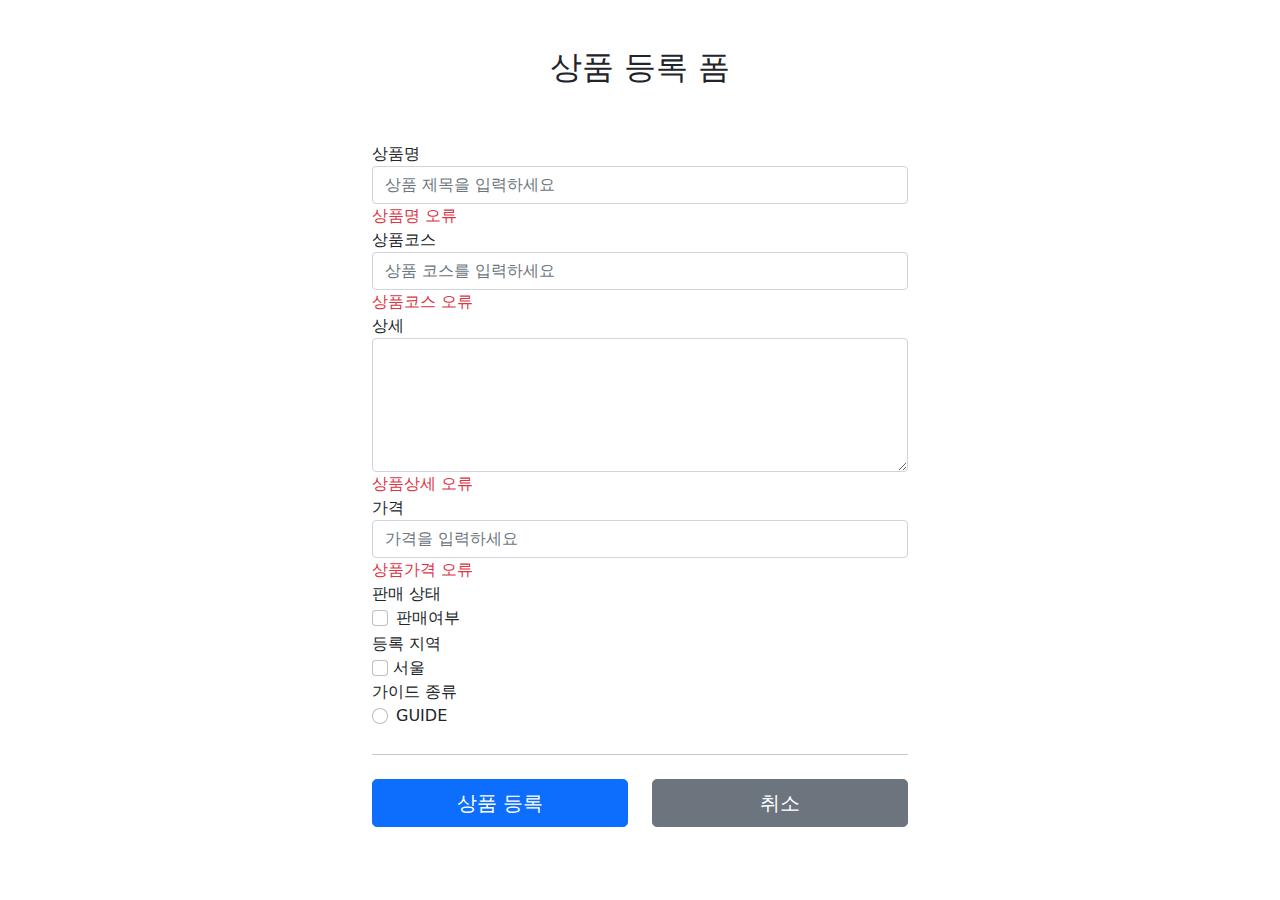
<file: src/main/resources/templates/form/addForm.html>
<!DOCTYPE HTML>
<html xmlns:th="http://www.thymeleaf.org">
<head>
    <meta charset="utf-8">
    <link th:href="@{/css/bootstrap.min.css}"
          href="../css/bootstrap.min.css" rel="stylesheet">
    <style>
        .container {
            max-width: 560px;
        }
        .field-error{
            border-color: #dc3545;
            color: #dc3545;
        }
    </style>
</head>
<body>

<div class="container" >

    <div class="py-5 text-center">
        <h2 th:text="#{page.addItem}">상품 등록 폼</h2>
    </div>

    <form action="item.html" th:action method="post" th:object="${item}">

        <div>
            <label for="itemName" th:text="#{label.item.name}">상품명</label>
            <input type="text" id="itemName" th:field="*{itemName}"
                   th:errorclass="field-error" class="form-control" placeholder="상품 제목을 입력하세요">
            <div class="field-error" th:errors="*{itemName}">
                상품명 오류
            </div>
        </div>
        <div>
            <label for="itemCourse" th:text="#{label.item.course}">상품코스</label>
            <input type="text" id="itemCourse" th:field="*{itemCourse}"
                   th:errorclass="field-error" class="form-control" placeholder="상품 코스를 입력하세요">
           <div class="field-error" th:errors="*{itemCourse}">
                상품코스 오류
            </div>
        </div>
        <div>
            <label for="detail" th:text="#{label.item.detail}">상세</label>
            <textarea cols="5" rows="5" id="detail" th:field="*{detail}" class="form-control"></textarea>
            <div class="field-error" th:errors="*{detail}">
                상품상세 오류
            </div>
        </div>
        <div>
            <label for="price" th:text="#{label.item.price}">가격</label>
            <input type="text" id="price" th:field="*{price}"
                   th:errorclass="field-error" class="form-control" placeholder="가격을 입력하세요">
            <div class="field-error" th:errors="*{price}">
                상품가격 오류
            </div>
        </div>

        <!-- single checkBox -->
        <div>판매 상태</div>
        <div>
            <div class="form-check">
                <input type="checkbox" id="open"  th:field="*{open}" class="form-check-input" placeholder="판매여부를 확인해주세요">
                <label for="open"class="form-check-label">판매여부</label>
            </div>
        </div>

        <!-- multi checkBox -->
        <div>등록 지역</div>
        <div th:each="region : ${regions}" th:value="${region.key}" class="form-check-inline">
            <input type="checkbox" th:field="*{regions}" th:value="${region.key}" class="form-check-input">
            <label th:for="${#ids.prev('regions')}"
                   th:text="${region.value}" class="form-check-label">서울</label>
        </div>

        <!-- radio button-->
        <div>가이드 종류</div>
        <div th:each="type : ${itemTypes}" class="form-check form-check-inline">
            <input type="radio" th:field="*{itemType}" th:value="${type.name()}" class="form-check-input">
            <label th:for="${#ids.prev('itemType')}" th:text="${type.description}" class="form-check-label">
                GUIDE
            </label>
        </div>
        <hr class="my-4">

        <div class="row">
            <div class="col">
                <button class="w-100 btn btn-primary btn-lg" type="submit" th:text="#{button.save}">상품 등록</button>
            </div>
            <div class="col">
                <button class="w-100 btn btn-secondary btn-lg"
                        onclick="location.href='items.html'"
                        th:onclick="|location.href='@{/form/items}'|"
                        type="button" th:text="#{button.cancel}">취소</button>
            </div>
        </div>

    </form>

</div> <!-- /container -->
</body>
</html>
</file>
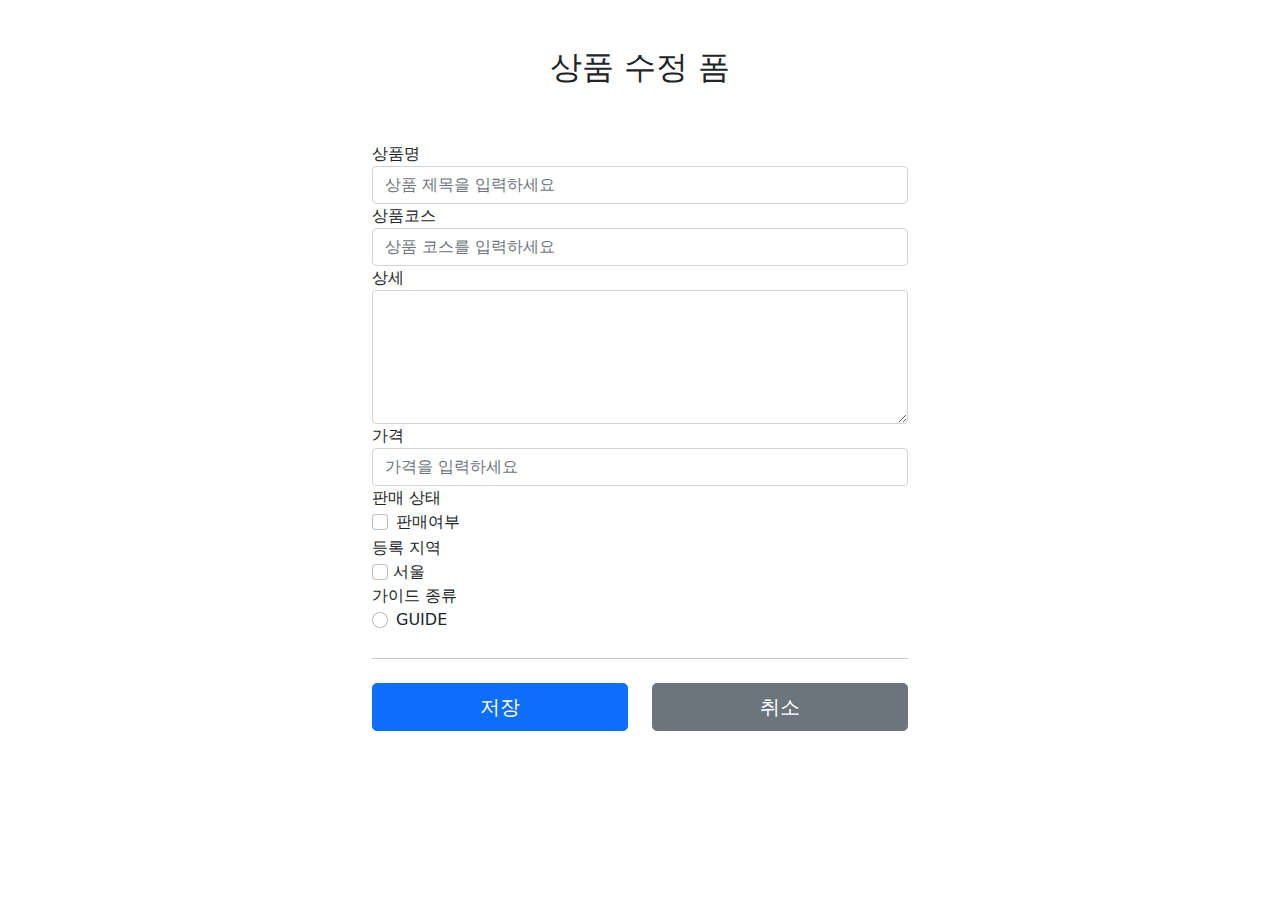
<file: src/main/resources/templates/form/editForm.html>
<!DOCTYPE HTML>
<html xmlns:th="http://www.thymeleaf.org">
<head>
    <meta charset="utf-8">
    <link th:href="@{/css/bootstrap.min.css}"
          href="../css/bootstrap.min.css" rel="stylesheet">
    <style>
        .container {
            max-width: 560px;
        }
    </style>
</head>
<body>

<div class="container">

    <div class="py-5 text-center">
        <h2 th:text="#{page.updateItem}">상품 수정 폼</h2>
    </div>

        <form action="item.html" th:action method="post" th:object="${item}">
            <div>
                <label for="itemName" th:text="#{label.item.name}">상품명</label>
                <input type="text" id="itemName" th:field="*{itemName}" class="form-control" placeholder="상품 제목을 입력하세요">
            </div>
            <div>
                <label for="itemCourse"th:text="#{label.item.course}">상품코스</label>
                <input type="text" id="itemCourse" th:field="*{itemCourse}" class="form-control" placeholder="상품 코스를 입력하세요">
            </div>
            <div>
                <label for="detail" th:text="#{label.item.detail}">상세</label>
                <textarea cols="5" rows="5" id="detail" th:field="*{detail}" class="form-control"></textarea>
            </div>
            <div>
                <label for="price" th:text="#{label.item.price}">가격</label>
                <input type="text" id="price" th:field="*{price}" class="form-control" placeholder="가격을 입력하세요">
            </div>

            <!-- single checkBox -->
            <div>판매 상태</div>
            <div>
                <div class="form-check">
                    <input type="checkbox" id="open"  th:field="*{open}" class="form-check-input" placeholder="판매여부를 확인해주세요">
                    <label for="open"class="form-check-label">판매여부</label>
                </div>
            </div>

            <!-- multi checkBox -->
            <div>등록 지역</div>
            <div th:each="region : ${regions}" th:value="${region.key}" class="form-check-inline">
                <input type="checkbox" th:field="*{regions}" th:value="${region.key}" class="form-check-input">
                <label th:for="${#ids.prev('regions')}"
                       th:text="${region.value}" class="form-check-label">서울</label>
            </div>

            <!-- radio button-->
            <div>가이드 종류</div>
            <div th:each="type : ${itemTypes}" class="form-check form-check-inline">
                <input type="radio" th:field="*{itemType}" th:value="${type.name()}" class="form-check-input">
                <label th:for="${#ids.prev('itemType')}" th:text="${type.description}" class="form-check-label">
                    GUIDE
                </label>
            </div>
        <hr class="my-4">

        <div class="row">
            <div class="col">
                <button class="w-100 btn btn-primary btn-lg" type="submit">저장</button>
            </div>
            <div class="col">
                <button class="w-100 btn btn-secondary btn-lg"
                        onclick="location.href='item.html'"
                        th:onclick="|location.href='@{/form/items/{itemId}(itemId=${item.id})}'|"
                        type="button">취소</button>
            </div>
        </div>

    </form>

</div> <!-- /container -->
</body>
</html>
</file>
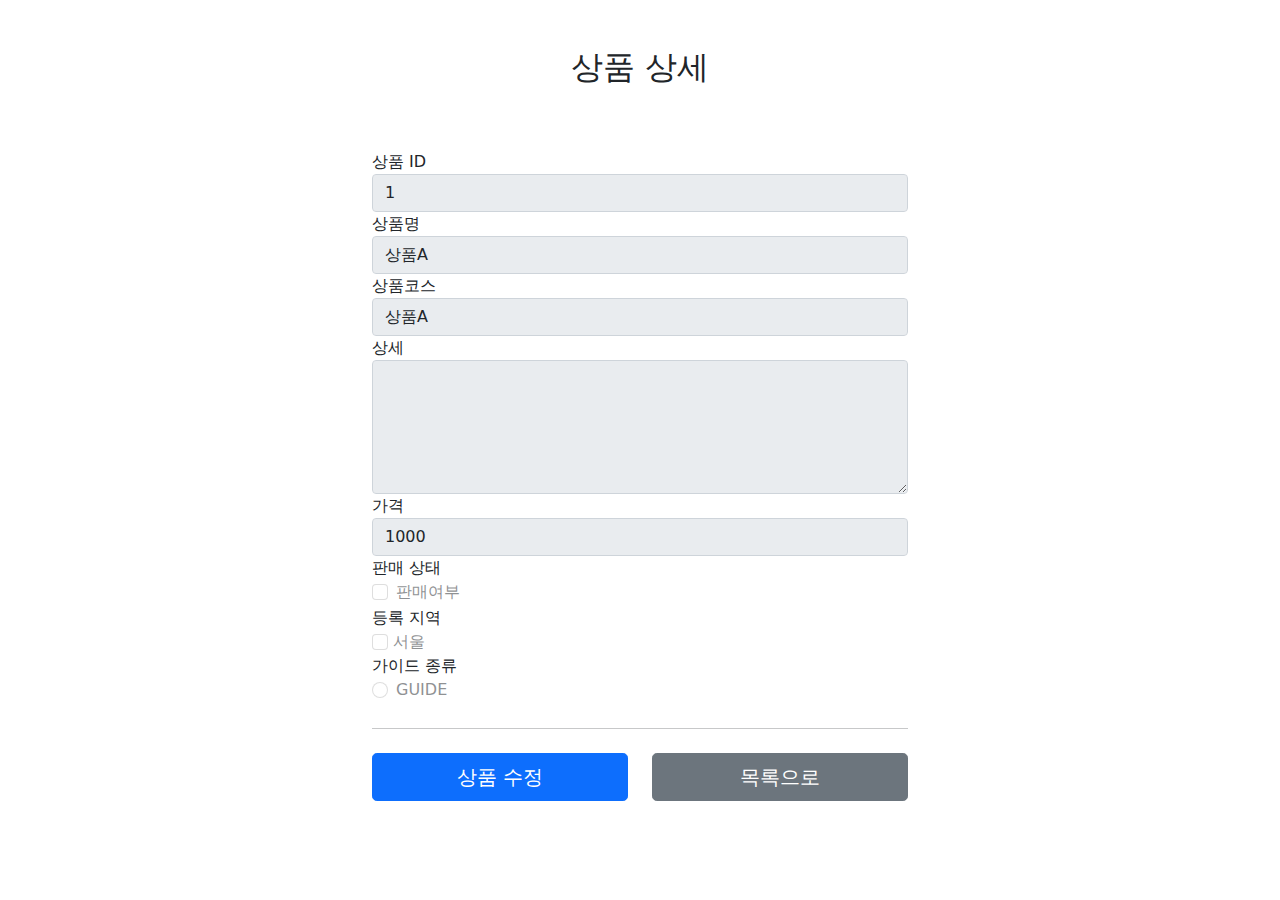
<file: src/main/resources/templates/form/item.html>
<!DOCTYPE HTML>
<html xmlns:th="http://www.thymeleaf.org">
<head>
    <meta charset="utf-8">
    <link th:href="@{/css/bootstrap.min.css}"
            href="../css/bootstrap.min.css" rel="stylesheet">
    <style>
        .container {
            max-width: 560px;
        }
    </style>
</head>
<body>

<div class="container">

    <div class="py-5 text-center">
        <h2 th:text="#{page.item}">상품 상세</h2>
    </div>

    <!-- 추가 -->
    <h2 th:if="${param.status}" th:text="'저장 완료'"></h2>

    <div>
        <label for="itemId" th:text="#{label.item.id}">상품 ID</label>
        <input type="text" id="itemId" name="itemId" class="form-control" value="1" th:value="${item.id}" readonly>
    </div>
    <div>
        <label for="itemName" th:text="#{label.item.name}">상품명</label>
        <input type="text" id="itemName" name="itemName" class="form-control" value="상품A" th:value="${item.itemName}" readonly>
    </div>
    <div>
        <label for="itemCourse" th:text="#{label.item.course}">상품코스</label>
        <input type="text" id="itemCourse" name="itemCourse" class="form-control" value="상품A" th:value="${item.itemName}" readonly>
    </div>
    <div>
        <label for="detail" th:text="#{label.item.detail}">상세</label>
        <textarea cols="5" rows="5" id="detail" name="detail" class="form-control" th:text="${item.detail}" th:value="${item.detail}" readonly></textarea>
    </div>
    <div>
        <label for="price" th:text="#{label.item.price}">가격</label>
        <input type="text" id="price" name="price" class="form-control" value="1000" th:value="${item.price}" readonly>
    </div>

    <div>판매 상태</div>
    <div>
        <div class="form-check">
            <input type="checkbox" id="open" th:field="${item.open}" class="form-check-input" placeholder="판매여부를 확인해주세요" disabled>
            <label for="open"class="form-check-label">판매여부</label>
        </div>
    </div>

    <div>
        <div>등록 지역</div>
        <div th:each="region : ${regions}" th:value="${region.key}" class="form-check-inline">
            <input type="checkbox" th:field="${item.regions}" th:value="${region.key}" class="form-check-input" disabled>
            <label th:for="${#ids.prev('regions')}"
                   th:text="${region.value}" class="form-check-label">서울</label>
        </div>
    </div>

    <!-- radio button-->
    <div>가이드 종류</div>
    <div th:each="type : ${itemTypes}" class="form-check form-check-inline">
        <input type="radio" th:field="${item.itemType}" th:value="${type.name()}" class="form-check-input" disabled>
        <label th:for="${#ids.prev('itemType')}" th:text="${type.description}" class="form-check-label">
            GUIDE
        </label>
    </div>

    <hr class="my-4">

    <div class="row">
        <div class="col">
            <button class="w-100 btn btn-primary btn-lg"
                    onclick="location.href='editForm.html'"
                    th:onclick="|location.href='@{/form/items/{itemId}/edit(itemId=${item.id})}'|"
                    type="button" th:text="#{button.save}">상품 수정</button>
        </div>
        <div class="col">
            <button class="w-100 btn btn-secondary btn-lg"
                    onclick="location.href='items.html'"
                    th:onclick="|location.href='@{/}'|"
                    type="button" th:text="#{button.cancel}">목록으로</button>
        </div>
    </div>

</div> <!-- /container -->
</body>
</html>
</file>
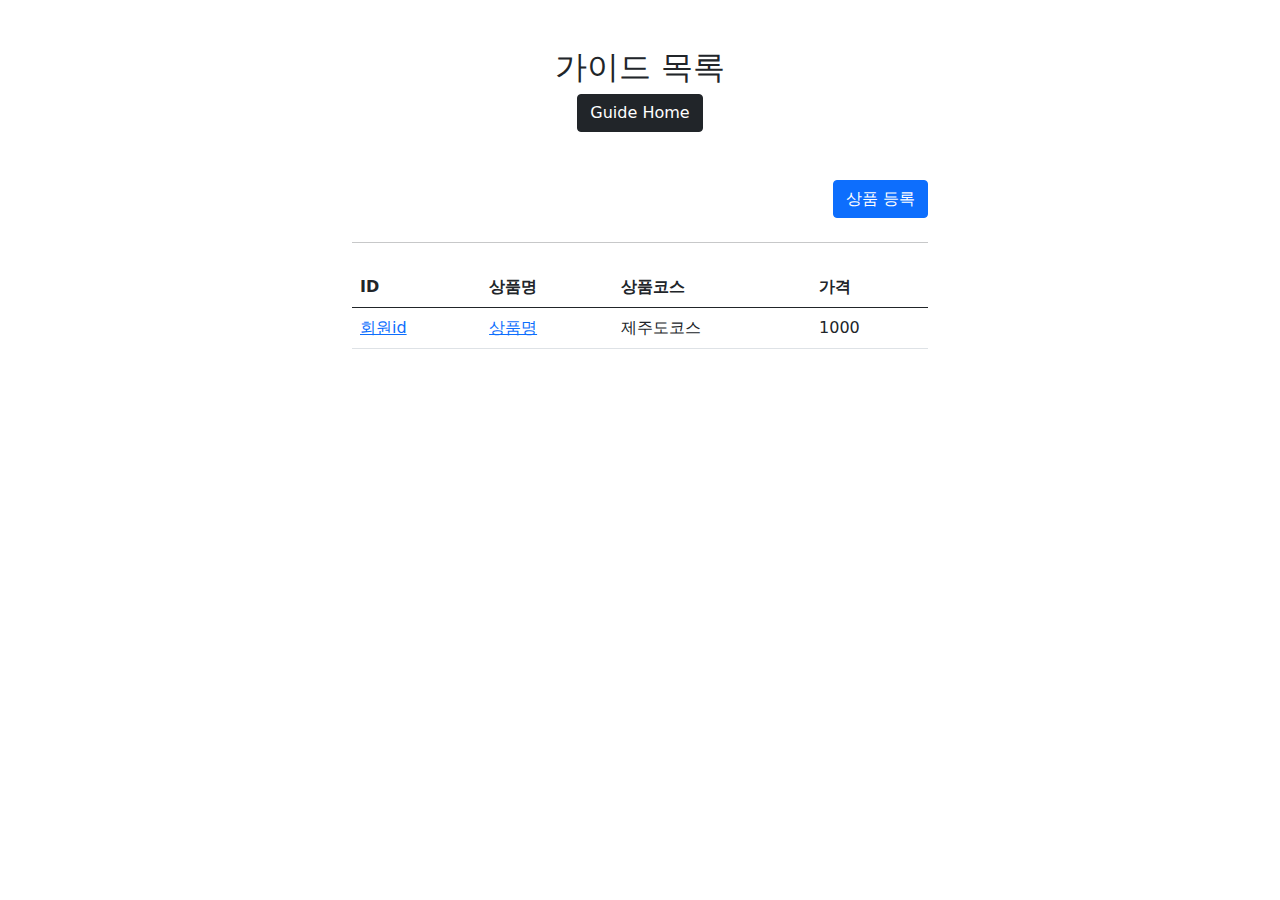
<file: src/main/resources/templates/form/items.html>
<!DOCTYPE HTML>
<html xmlns:th="http://www.thymeleaf.org">
<head>
    <meta charset="utf-8">
    <link th:href="@{/css/bootstrap.min.css}"
            href="../css/bootstrap.min.css" rel="stylesheet">
</head>
<body>

<div class="container" style="max-width: 600px">
    <div class="py-5 text-center">
        <h2>가이드 목록</h2>
        <div class="col">
            <button class="w-250 btn btn-primary btn-dark"
                    onclick="location.href='items.html'"
                    th:onclick="|location.href='@{/}'|" type="button">Guide Home</button>
        </div>
    </div>

    <div class="row">
        <div class="col">
            <button class="btn btn-primary float-end"
                    onclick="location.href='addForm.html'"
                    th:onclick="|location.href='@{/form/items/add}'|"
                    type="button" th:text="#{page.addItem}">상품 등록</button>
        </div>
    </div>

    <hr class="my-4">
    <div>
        <table class="table">
            <thead>
            <tr>
                <th>ID</th>
                <th>상품명</th>
                <th>상품코스</th>
                <th>가격</th>
            </tr>
            </thead>
            <tbody>
            <tr th:each="item : ${items}">
                <td><a href="item.html" th:href="@{/form/items/{itemId}(itemId=${item.id})}" th:text="${item.id}">회원id</a></td>
                <td><a href="item.html" th:href="@{|/form/items/${item.id}|}" th:text="${item.itemName}">상품명</a></td>
                <td th:text="${item.itemCourse}">제주도코스</td>
                <td th:text="${item.price}">1000</td>
            </tr>
            </tbody>
        </table>
    </div>

</div> <!-- /container -->

</body>
</html>
</file>
